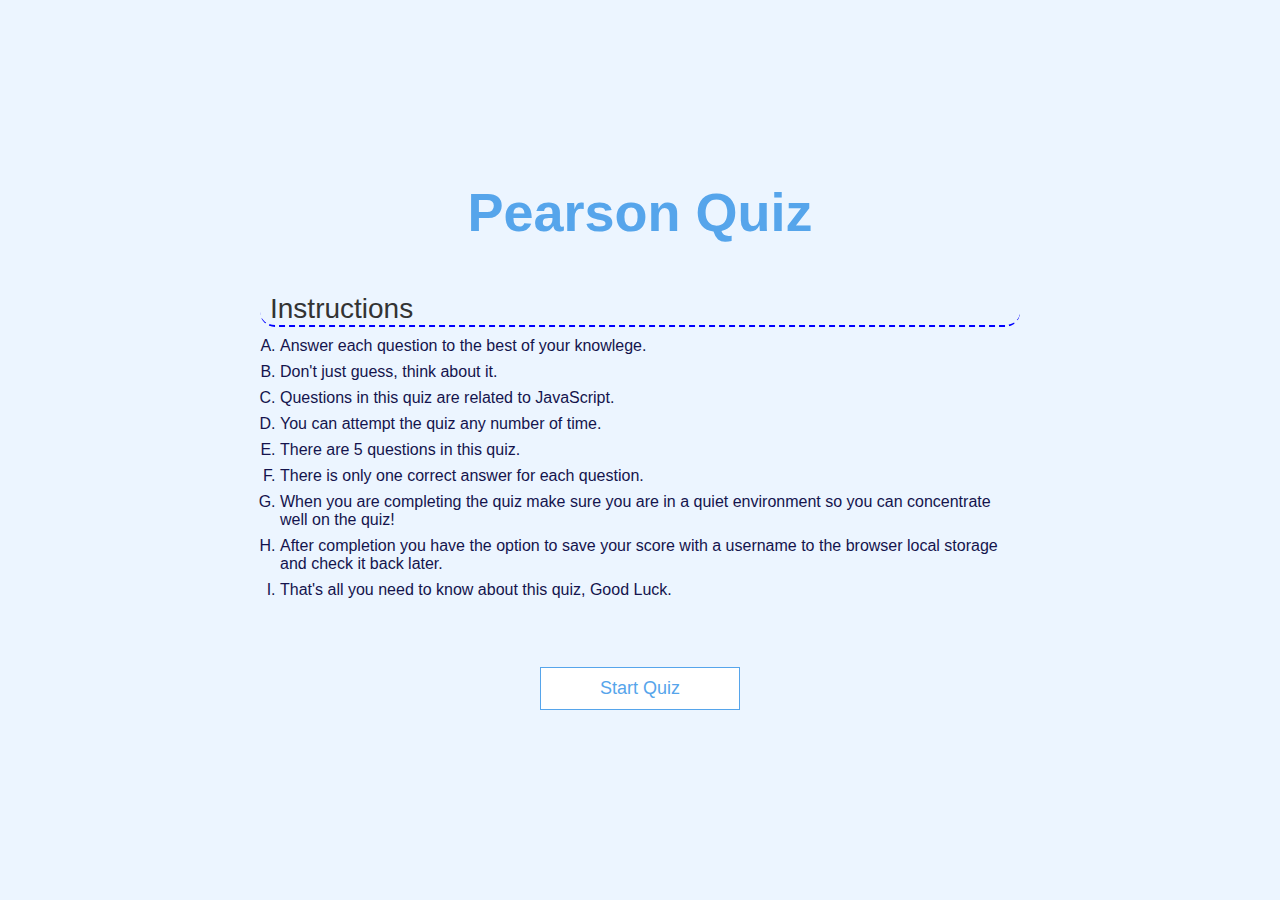
<file: index.html>
<!DOCTYPE html>
<html lang="en">

<head>
    <meta charset="UTF-8" />
    <meta name="viewport" content="width=device-width, initial-scale=1.0" />
    <meta http-equiv="X-UA-Compatible" content="ie=edge" />
    <title>Pearson</title>
    <link rel="stylesheet" href="app.css" />
</head>

<body>
    <div class="container">
        <div id="home" class="flex-center flex-column">
            <h1>Pearson Quiz</h1>
            <div class="inst">
                <h3 class="head">Instructions</h3>
                <ol type="A" class="inst">
                    <li>Answer each question to the best of your knowlege.</li>
                    <li>Don't just guess, think about it.</li>
                    <li>Questions in this quiz are related to JavaScript.</li>
                    <li>You can attempt the quiz any number of time.</li>
                    <li>There are 5 questions in this quiz.</li>
                    <li>There is only one correct answer for each question.</li>
                    <li>When you are completing the quiz make sure you are in a quiet environment so you can concentrate
                        well on the quiz!</li>
                    <li>After completion you have the option to save your score with a username to the browser local
                        storage and check
                        it back later.</li>
                    <li>That's all you need to know about this quiz, Good Luck.</li>
                </ol>
            </div>
            <a class="btn" href="/game.html">Start Quiz</a>
        </div>
    </div>
</body>

</html>
</file>
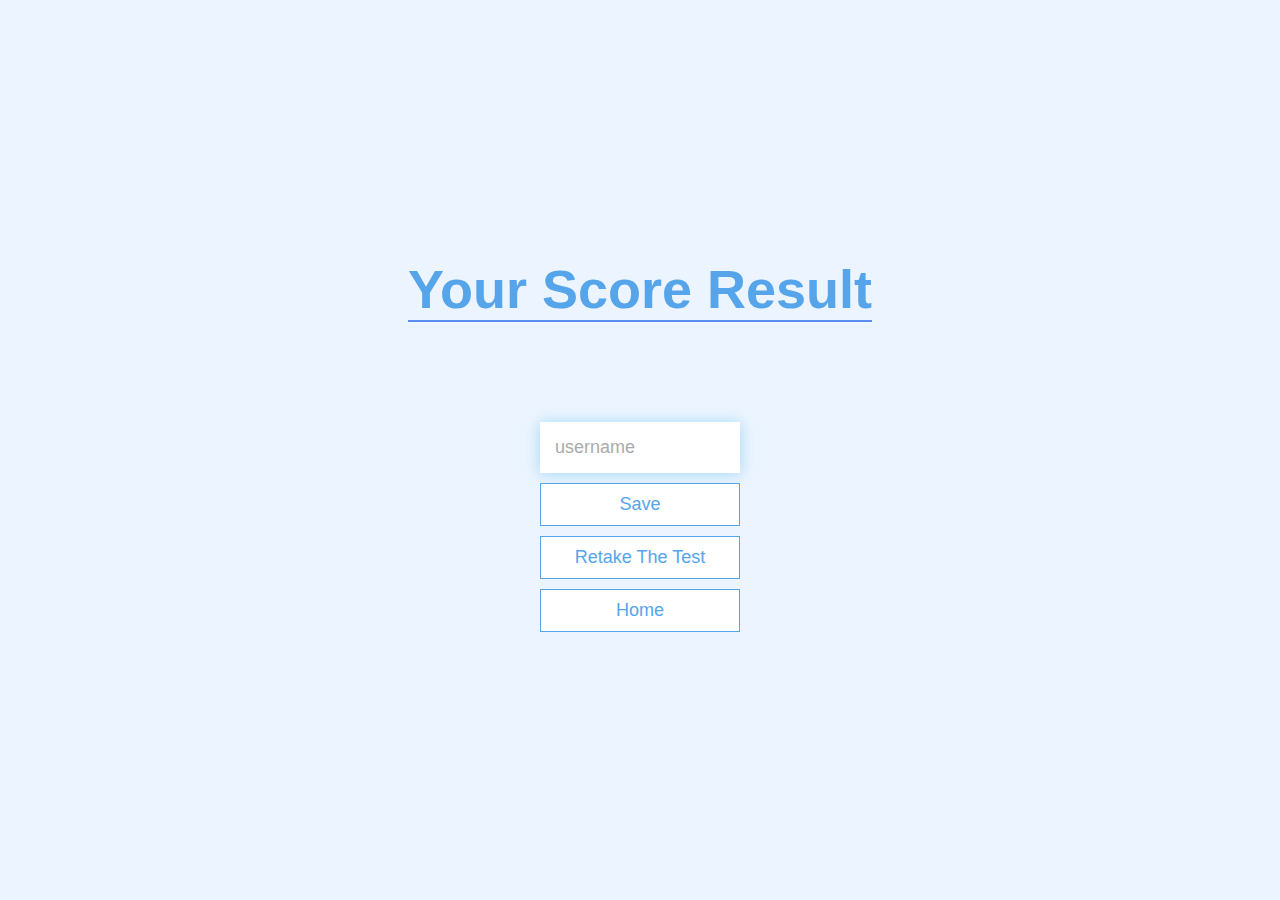
<file: end.html>
<!DOCTYPE html>
<html lang="en">

<head>
    <meta charset="UTF-8" />
    <meta name="viewport" content="width=device-width, initial-scale=1.0" />
    <meta http-equiv="X-UA-Compatible" content="ie=edge" />
    <title>Congrats!</title>
    <link rel="stylesheet" href="app.css" />
</head>

<body>
    <div class="container">
        <div id="end" class="flex-center flex-column">
            <h1 class="result"> Your Score Result</h1>
            <h1 id="finalScore"></h1>
            <form>
                <input type="text" name="username" id="username" placeholder="username" />
                <button type="submit" class="btn" id="saveScoreBtn" onclick="saveHighScore(event)" disabled>
                    Save
                </button>
            </form>
            <a class="btn" href="/game.html">Retake The Test</a>
            <a class="btn" href="/">Home</a>
        </div>
    </div>
    <script src="end.js"></script>
</body>

</html>
</file>
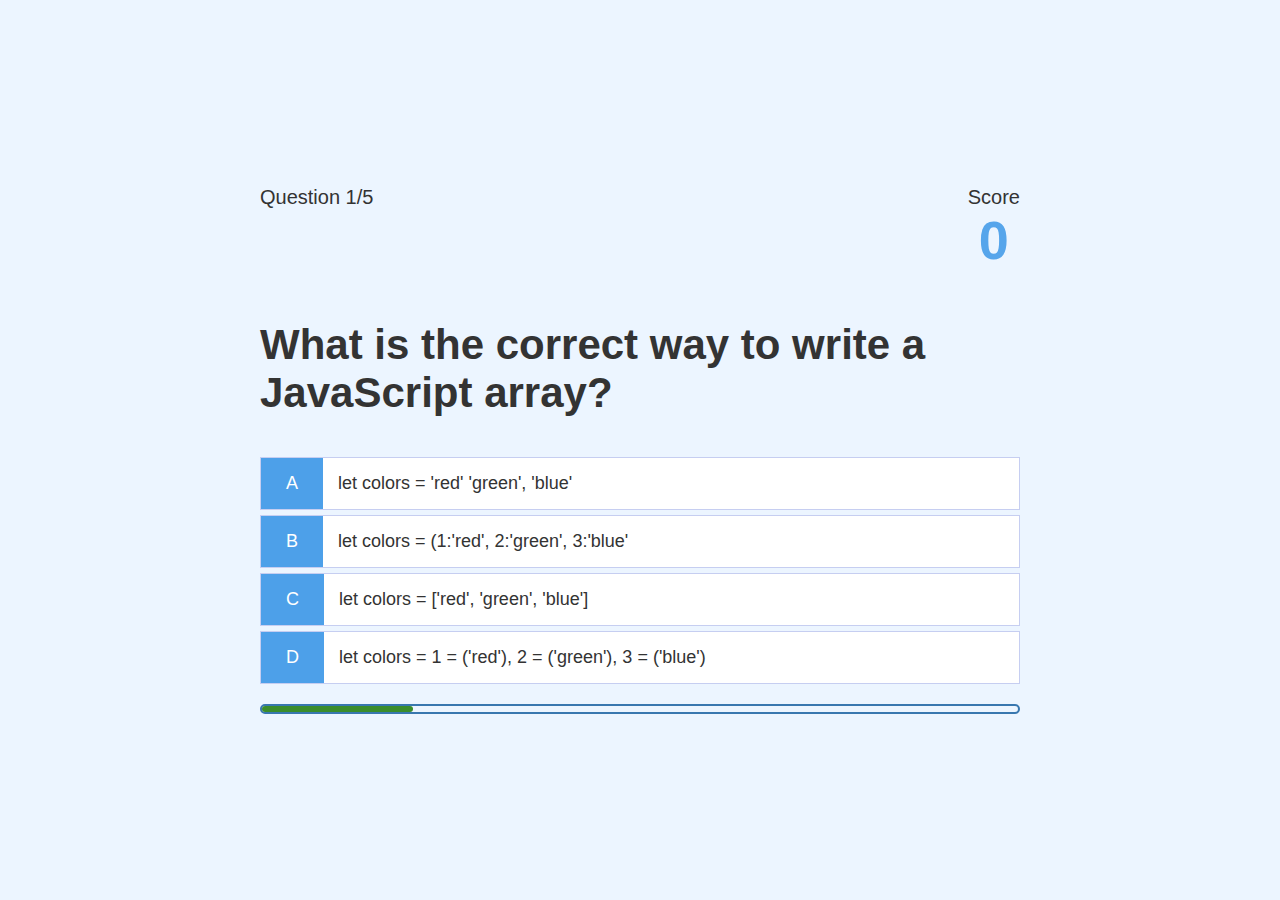
<file: game.html>
<!DOCTYPE html>
<html lang="en">

<head>
    <meta charset="UTF-8" />
    <meta name="viewport" content="width=device-width, initial-scale=1.0" />
    <meta http-equiv="X-UA-Compatible" content="ie=edge" />
    <title>Quick Quiz - Play</title>
    <link rel="stylesheet" href="app.css" />
    <link rel="stylesheet" href="game.css" />
</head>

<body>
    <div class="container">
        <div id="game" class="justify-center flex-column">
            <div id="hud">
                <div id="hud-item">
                    <p id="progressText" class="hud-prefix">
                        Question
                    </p>
                </div>
                <div id="hud-item">
                    <p class="hud-prefix">
                        Score
                    </p>
                    <h1 class="hud-main-text" id="score">
                        0
                    </h1>
                </div>
            </div>
            <h2 id="question"></h2>
            <div class="choice-container">
                <p class="choice-prefix">A</p>
                <p class="choice-text" data-number="1">Choice 1</p>
            </div>
            <div class="choice-container">
                <p class="choice-prefix">B</p>
                <p class="choice-text" data-number="2">Choice 2</p>
            </div>
            <div class="choice-container">
                <p class="choice-prefix">C</p>
                <p class="choice-text" data-number="3">Choice 3</p>
            </div>
            <div class="choice-container">
                <p class="choice-prefix">D</p>
                <p class="choice-text" data-number="4">Choice 4</p>
            </div>
            <div id="progressBar">
                <div id="progressBarFull"></div>
            </div>

        </div>
    </div>
    <script src="game.js"></script>
</body>

</html>
</file>
<file: app.css>
:root {
  background-color: #ecf5ff;
  font-size: 62.5%;
}
  
* {
  box-sizing: border-box;
  font-family: Arial, Helvetica, sans-serif;
  margin: 0;
  padding: 0;
  color: #333;
}
  
h1,
h2,
h3,
h4 {
  margin-bottom: 10px;
}
  
h1 {
  font-size: 54px;
  color: #56a5eb;
  margin-bottom: 50px;
}
  
h1 > span {
  font-size: 24px;
  font-weight: 500;
}
  
h2 {
  font-size: 42px;
  margin-bottom: 40px;
  font-weight: 700;
}

.head {
  padding-left: 10px;
  border-bottom: 2px dashed blue;
  border-radius: 15px;
}

.inst {
  padding-bottom: 30px;
}

.inst > li {
  font-size: 16px;
  color: rgb(20, 20, 77);
  padding-bottom: 8px;
  margin-left: 20px;
}

h3 {
  font-size: 28px;
  font-weight: 500;
}

.result {
  border-bottom: 2px solid rgba(68, 122, 238, 0.856);
}

.container {
  width: 100vw;
  height: 100vh;
  display: flex;
  justify-content: center;
  align-items: center;
  max-width: 800px;
  margin: 0 auto;
  padding: 20px;
}

.container > * {
  width: 100%;
}

.flex-column {
  display: flex;
  flex-direction: column;
}

.flex-center {
  justify-content: center;
  align-items: center;
}

.justify-center {
  justify-content: center;
}

.text-center {
  text-align: center;
}

.hidden {
  display: none;
}

.btn {
  font-size: 18px;
  padding: 10px 0;
  width: 200px;
  text-align: center;
  border: 1px solid #56a5eb;
  margin-bottom: 10px;
  text-decoration: none;
  color: #56a5eb;
  background-color: white;
}

.btn:hover {
  cursor: pointer;
  box-shadow: 0 4px 14px 0 rgba(86, 185, 235, 0.5);
  transform: translateY(-1px);
  transition: transform 150ms;
}

.btn[disabled]:hover {
  cursor: not-allowed;
  box-shadow: none;
  transform: none;
}

form {
  width: 100%;
  display: flex;
  flex-direction: column;
  align-items: center;
}

input {
  margin-bottom: 10px;
  width: 200px;
  padding: 15px;
  font-size: 18px;
  border: none;
  box-shadow: 0 1px 14px 0 rgba(86, 185, 235, 0.5);
}

input::placeholder {
  color: #aaa;
}
</file>
<file: game.css>
.choice-container {
  display: flex;
  margin-bottom: 5px;
  width: 100%;
  font-size: 18px;
  border: 1px solid rgba(146, 161, 228, 0.527);
  background-color: white;
}

.choice-container:hover {
  cursor: pointer;
  box-shadow: 0 4px 14px 0 rgba(18, 105, 52, 0.5);
  transform: translateY(-1px);
  transition: transform 150ms;
}

.choice-prefix {
  padding: 15px 25px;
  background-color: #4da0e9;
  color: white;
}

.choice-text {
  padding: 15px;
  width: 100%;
}

.correct {
  background-color: #28a745;
}

.incorrect {
  background-color: #dc3545;
}

#hud {
  display: flex;
  justify-content: space-between;
}

.hud-prefix {
  text-align: left;
  font-size: 20px;
}

.hud-main-text {
  text-align: center;
}

#progressBar {
  width: 760px;
  height: 10px;
  border: 2px solid #3877af;
  border-radius: 8px;
  margin-top: 15px;
  width: 100%;
}

#progressBarFull {
  height: 6px;
  border-radius: 8px;
  background-color: #3b8d2b;
  width: 0%;
}
</file>
